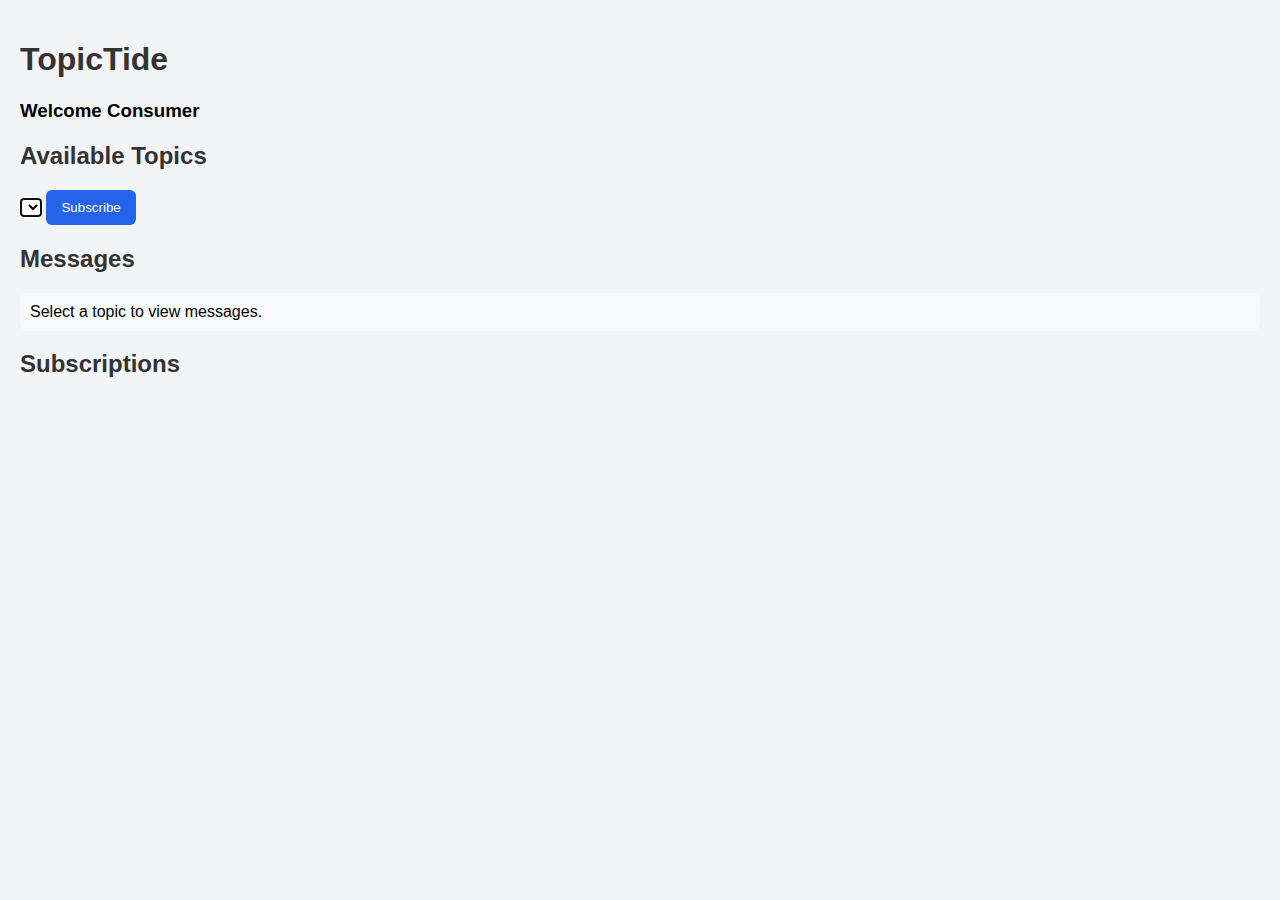
<file: topicTide/consumer_frontend/index.html>
<!DOCTYPE html>
<html lang="en">
  <head>
    <meta charset="UTF-8" />
    <meta name="viewport" content="width=device-width, initial-scale=1.0" />
    <title>TopicTide - Consumer</title>
    <link rel="stylesheet" href="styles.css" />
  </head>
  <body>
    <div class="page-header">
      <h1>TopicTide</h1>
      <h3>Welcome Consumer</h3>
    </div>

    <div class="main-container">
      <div class="left-panel">
        <h2>Available Topics</h2>
        <select name="topicslist" id="tpclist" autofocus></select>
        <button onclick="subscribeTopic()">Subscribe</button>
      </div>

      <div class="center-panel">
        <h2 id="messageTitle">Messages</h2>
        <div id="messagesBox">Select a topic to view messages.</div>
      </div>

      <div class="right-panel">
        <h2>Subscriptions</h2>
        <ul id="subscriptions"></ul>
      </div>
    </div>

    <script src="script.js"></script>
  </body>
</html>
</file>
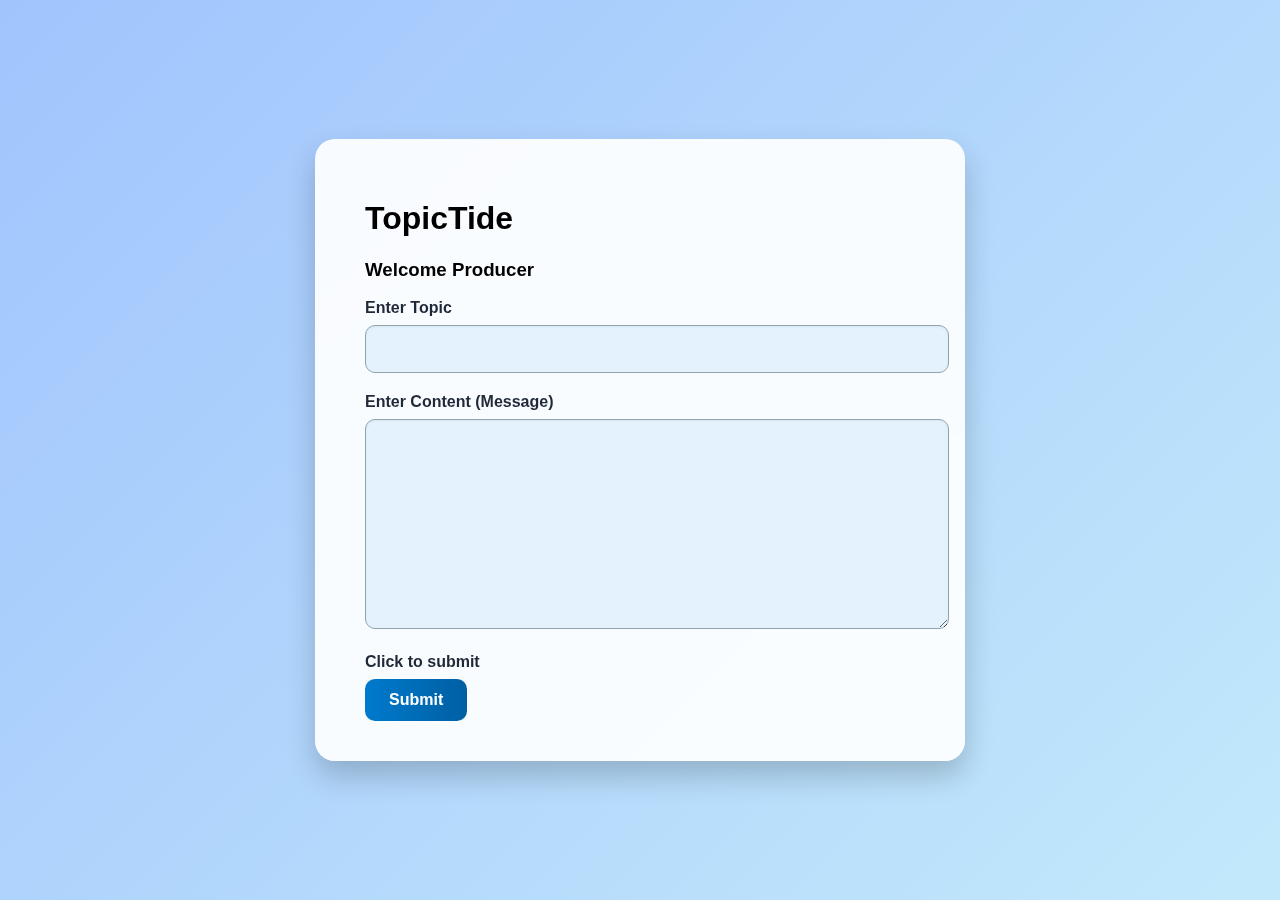
<file: topicTide/producer_frontend/index.html>
<!DOCTYPE html>
<html lang="en">
  <head>
    <meta charset="UTF-8" />
    <meta name="viewport" content="width=device-width, initial-scale=1.0" />
    <title>Producer Frontend</title>
    <link rel="stylesheet" href="styles.css" />
  </head>
  <body>
    <div class="producerInput">
      <div class="page-header">
        <h1>TopicTide</h1>
        <h3>Welcome Producer</h3>
      </div>
      <form action="" id="f1">
        <label for="i1">Enter Topic</label>
        <input type="text" name="topic" id="i1" />
        <br />
        <label for="i2">Enter Content (Message)</label>
        <textarea name="content" id="i2"></textarea>
        <br />
        <label for="i3">Click to submit</label>
        <input type="submit" name="submitbtn" id="i3" />
      </form>
    </div>
    <script src="script.js"></script>
  </body>
</html>
</file>
<file: topicTide/consumer_frontend/styles.css>
body {
  font-family: Arial, sans-serif;
  background: #f3f4f6;
  margin: 0;
  padding: 20px;
}

.container {
  max-width: 600px;
  margin: auto;
  background: #fff;
  padding: 25px;
  border-radius: 12px;
  box-shadow: 0 4px 10px rgba(0, 0, 0, 0.1);
}

h1, h2 {
  color: #333;
}

.subscribe-box {
  display: flex;
  gap: 10px;
  margin-bottom: 20px;
}

input[type="text"] {
  flex: 1;
  padding: 10px;
  border: 1px solid #ccc;
  border-radius: 6px;
}

button {
  padding: 10px 15px;
  background-color: #2563eb;
  color: white;
  border: none;
  border-radius: 6px;
  cursor: pointer;
}

button:hover {
  background-color: #1d4ed8;
}

#topicList li {
  margin: 5px 0;
  display: flex;
  justify-content: space-between;
}

.unsubscribe-btn {
  background-color: #ef4444;
  margin-left: 10px;
  padding: 5px 10px;
  border: none;
  border-radius: 4px;
  cursor: pointer;
  color: white;
}

.unsubscribe-btn:hover {
  background-color: #dc2626;
}

#messagesBox {
  margin-top: 10px;
  background: #f9fafb;
  padding: 10px;
  border-radius: 8px;
  max-height: 200px;
  overflow-y: auto;
}
</file>
<file: topicTide/producer_frontend/styles.css>
/* General Page Styling */
body {
    font-family: 'Segoe UI', Tahoma, Geneva, Verdana, sans-serif;
    background: linear-gradient(135deg, #a1c4fd, #c2e9fb); /* bright blue gradient */
    margin: 0;
    padding: 0;
    height: 100vh;
    display: flex;
    align-items: center;
    justify-content: center;
}
.welcome-text {
    text-align: center;
    color: #007acc;
    margin-bottom: 30px;
    font-size: 1.8rem;
    font-weight: 700;
    text-shadow: 1px 1px 2px rgba(0, 0, 0, 0.1);
}

/* Form Container Styling */
.producerInput {
    background: rgba(255, 255, 255, 0.92);
    padding: 40px 50px;
    border-radius: 20px;
    box-shadow: 0 15px 30px rgba(0, 0, 0, 0.2);
    backdrop-filter: blur(10px);
    width: 100%;
    max-width: 550px;
    transition: transform 0.3s ease;
}

.producerInput:hover {
    transform: translateY(-4px);
}

/* Form Labels */
form label {
    display: block;
    margin-bottom: 8px;
    color: #1f2937;
    font-weight: 600;
}

/* Textbox and Textarea Styling with Color */
form input[type="text"],
#i2 {
    width: 100%;
    padding: 14px 16px;
    margin-bottom: 20px;
    border: 1.5px solid #90a4ae;
    border-radius: 10px;
    font-size: 1rem;
    font-family: inherit;
    background-color: #e3f2fd;  /* light sky blue background */
    color: #0d1b2a;              /* dark blue-gray text */
    box-shadow: inset 0 1px 3px rgba(0, 0, 0, 0.05);
    transition: all 0.3s ease;
}

/* Hover & Focus Effects */
form input[type="text"]:hover,
#i2:hover {
    background-color: #ffffff;
    border-color: #42a5f5;
}

form input[type="text"]:focus,
#i2:focus {
    border-color: #2196f3;
    box-shadow: 0 0 6px rgba(33, 150, 243, 0.3);
    outline: none;
}

/* Textarea Specific */
#i2 {
    height: 180px;
    resize: vertical;
}

/* Submit Button Styling */
form input[type="submit"] {
    padding: 12px 24px;
    background: linear-gradient(90deg, #007acc, #005fa3);
    color: white;
    border: none;
    border-radius: 10px;
    font-weight: bold;
    font-size: 1rem;
    cursor: pointer;
    transition: all 0.3s ease;
}

form input[type="submit"]:hover {
    background: linear-gradient(90deg, #005fa3, #004d82);
    transform: translateY(-2px);
    box-shadow: 0 6px 12px rgba(0, 95, 163, 0.3);
}

form input[type="submit"]:active {
    background-color: #003f6d;
    transform: translateY(1px);
    box-shadow: none;
}
</file>
